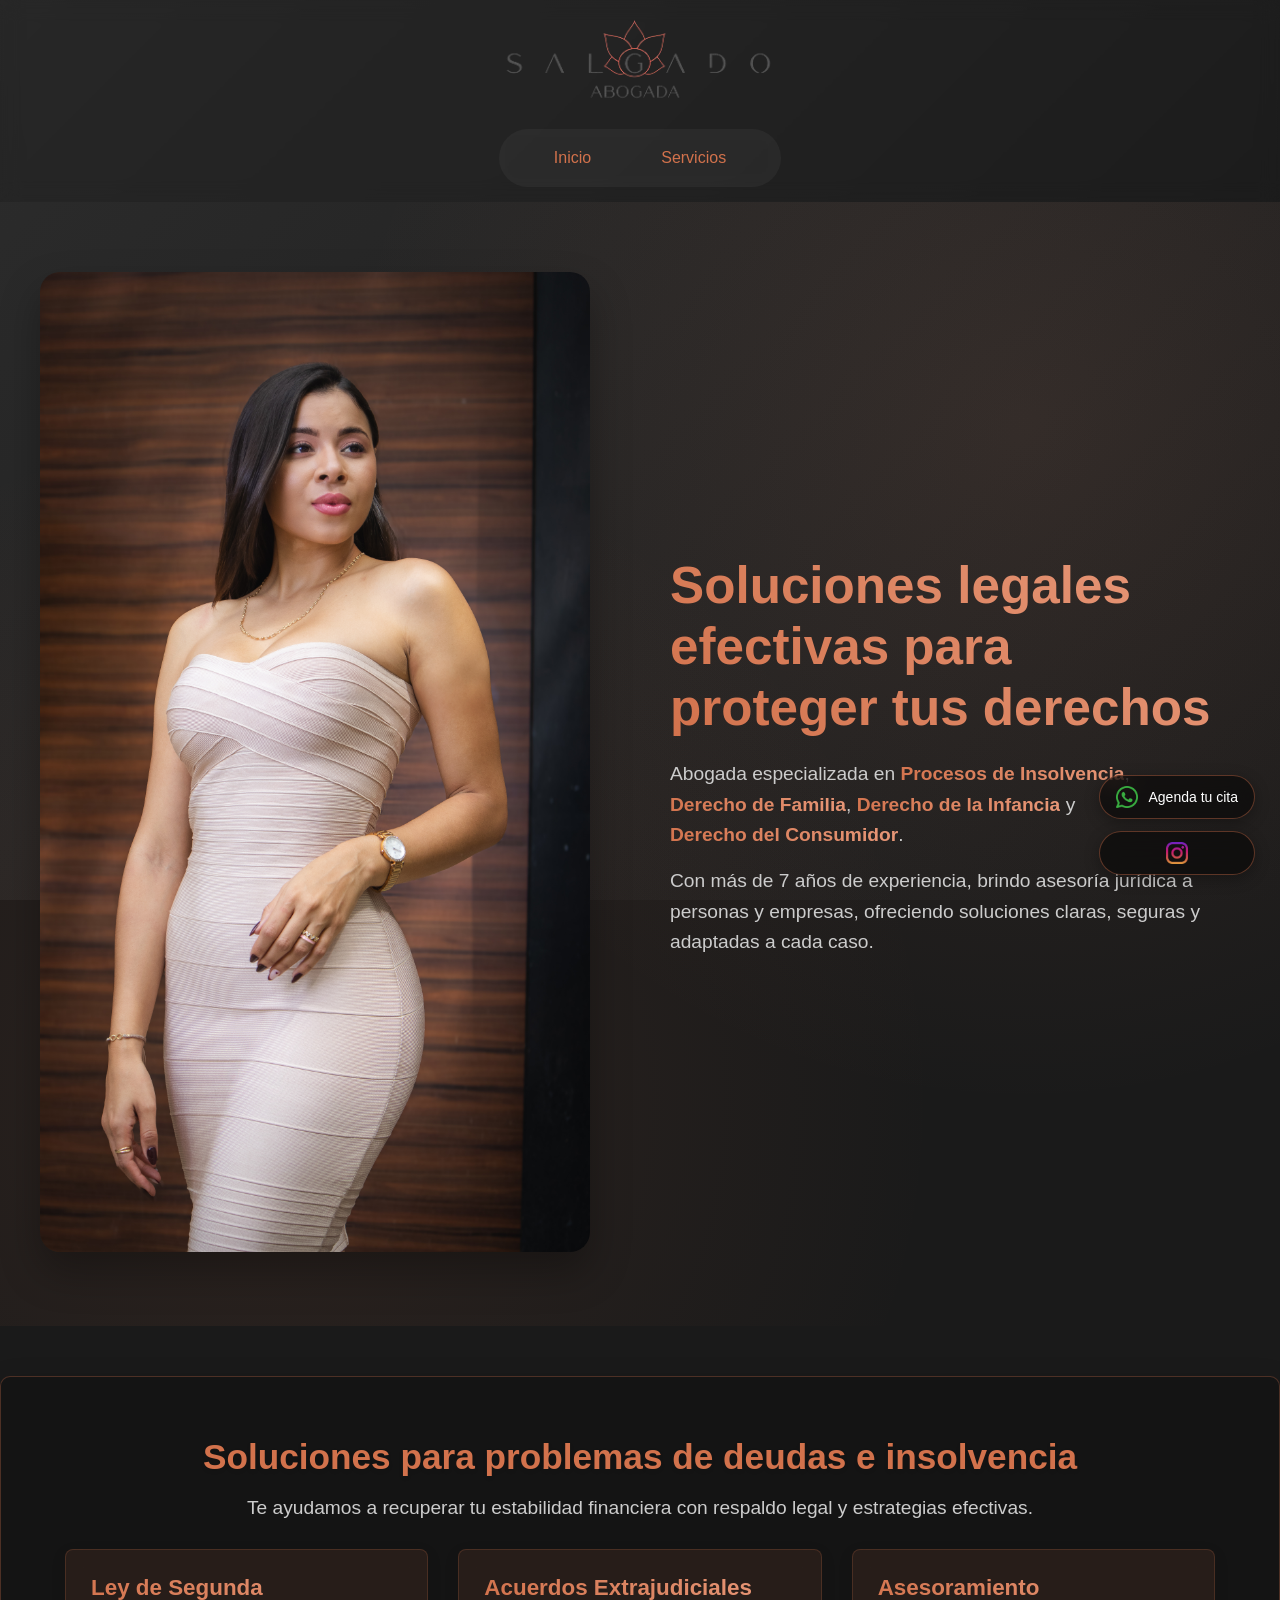
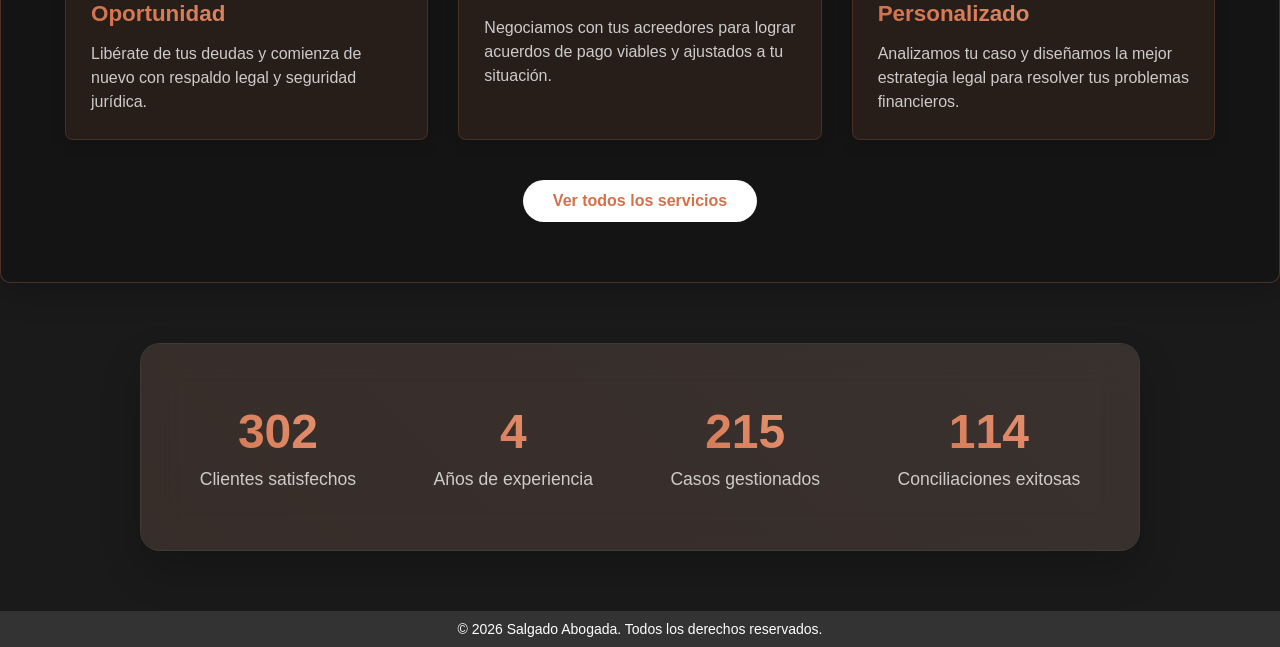
<file: index.html>
<!DOCTYPE html>

<html lang="es">
<head>
    <meta charset="UTF-8" />
    <meta name="viewport" content="width=device-width, initial-scale=1.0" />
    <title>Salgado Abogada | Asesoría Legal Profesional</title>
    
    <!-- SOLUCIÓN 2: Precargar CSS para evitar parpadeos -->
    <link rel="preload" href="assets/css/style.css" as="style" />
    <link rel="stylesheet" href="assets/css/style.css" />
    <link rel="icon" href="assets/img/icon2.webp" type="image/webp" />

    <!-- Script de respaldo para la carga suave si el JS principal tarda -->
    <script>
        window.addEventListener('load', function() { document.body.classList.add('loaded'); });
        setTimeout(function() { document.body.classList.add('loaded'); }, 1000); // Forzar a los 1s por si acaso
    </script>
</head>

<body>

<script src="assets/js/script.js" defer></script>

<div class="bg-decoration">
    <div class="decoration-circle"></div>
    <div class="decoration-circle"></div>
    <div class="decoration-circle"></div>
</div>

<!-- HEADER -->
<header>
    <div class="logo">
        <picture>
            <source srcset="assets/img/logo2.webp" type="image/webp" />
            <img src="assets/img/logo2.webp" alt="Logo Salgado Abogada" width="160" height="80" />
        </picture>
    </div>

    <nav class="navegacion">
        <ul>
            <li><a href="#inicio">Inicio</a></li>
            <li><a href="pages/servicios.html">Servicios</a></li>
        </ul>
    </nav>
</header>

<!-- HERO -->
<section class="hero-section" id="inicio">
    <div class="hero-content">

        <div class="imagen-abogada">
            <picture>
                <source srcset="assets/img/imagenAbogada.webp" type="image/webp" />
                <img src="assets/img/imagenAbogada.webp" alt="Abogada Salgado" width="400" height="400" />
            </picture>
        </div>
    
        <div class="info-abogada">
            <h1>Soluciones legales efectivas para proteger tus derechos</h1>

            <p>
                Abogada especializada en
                <span class="highlight-text">Procesos de Insolvencia</span>,
                <span class="highlight-text">Derecho de Familia</span>,
                <span class="highlight-text">Derecho de la Infancia</span> y
                <span class="highlight-text">Derecho del Consumidor</span>.
            </p>

            <p>
                Con más de 7 años de experiencia, brindo asesoría jurídica a personas y empresas,
                ofreciendo soluciones claras, seguras y adaptadas a cada caso.
            </p>
        </div>
    </div>
</section>

<!-- SERVICIOS DESTACADOS -->
<section class="destacado-insolvencia">
    <div class="destacado-content">
        <h2>Soluciones para problemas de deudas e insolvencia</h2>

        <p>
            Te ayudamos a recuperar tu estabilidad financiera con respaldo legal y estrategias efectivas.
        </p>

        <div class="destacado-items">

            <div class="destacado-item">
                <h3>Ley de Segunda Oportunidad</h3>
                <p>
                    Libérate de tus deudas y comienza de nuevo con respaldo legal y seguridad jurídica.
                </p>
            </div>

            <div class="destacado-item">
                <h3>Acuerdos Extrajudiciales</h3>
                <p>
                    Negociamos con tus acreedores para lograr acuerdos de pago viables y ajustados a tu situación.
                </p>
            </div>

            <div class="destacado-item">
                <h3>Asesoramiento Personalizado</h3>
                <p>
                    Analizamos tu caso y diseñamos la mejor estrategia legal para resolver tus problemas financieros.
                </p>
            </div>

        </div>

        <a href="pages/servicios.html" class="cta-button">
            Ver todos los servicios
        </a>
    </div>
</section>

<!-- CONTADORES -->
<section class="seccion-contadores">
    <div class="item-contador">
        <h2 class="counter" data-target="450">0</h2>
        <p>Clientes satisfechos</p>
    </div>
    <div class="item-contador">
        <h2 class="counter" data-target="7">0</h2>
        <p>Años de experiencia</p>
    </div>
    <div class="item-contador">
        <h2 class="counter" data-target="320">0</h2>
        <p>Casos gestionados</p>
    </div>
    <div class="item-contador">
        <h2 class="counter" data-target="170">0</h2>
        <p>Conciliaciones exitosas</p>
    </div>
</section>

<!-- BOTONES FLOTANTES -->
<div class="contenedor-botones-flotantes">

    <a href="https://api.whatsapp.com/send/?phone=573153799508&text=Hola%2C%20me%20gustar%C3%ADa%20agendar%20una%20asesor%C3%ADa."
       target="_blank"
       rel="noopener noreferrer"
       class="boton-flotante whatsapp">

        <img src="assets/img/whatsapp.webp" alt="WhatsApp">
        <span class="texto-whatsapp">Agenda tu cita</span>
    </a>

    <a href="https://www.instagram.com/abogada_salgado"
       target="_blank"
       rel="noopener noreferrer"
       class="boton-flotante instagram">

        <img src="assets/img/instagram.webp" alt="Instagram">
    </a>
</div>

<!-- FOOTER -->
<footer>
    <p>&copy; 2026 Salgado Abogada. Todos los derechos reservados.</p>
</footer>

</body>
</html>
</file>
<file: assets/css/style.css>
/**
 * =============================================================================
 * SalgadoAbogada Website - Main Stylesheet
 * =============================================================================
 * 
 * @file      style.css
 * @project   SalgadoAbogada Legal Website
 * @version   1.0
 * @author    [Author Name]
 * @created   [Date]
 * @modified  [Date]
 * 
 * DESCRIPTION:
 * Main stylesheet for SalgadoAbogada law firm website. Includes styles for
 * homepage, services page, and contact page with modern glassmorphism design,
 * animated counters, and responsive layouts.
 *
 * COLOR PALETTE:
 * Primary: #D2724C (Orange/Copper)
 * Secondary: #E8997A (Light Orange) 
 * Background: Linear gradient from #2c2c2c to #1a1a1a
 * Text: #ffffff (White), #cccccc (Light Gray)
 *
 * STRUCTURE:
 * 1. Base Styles & Reset
 * 2. Layout Components (Header, Footer)
 * 3. Homepage Styles
 * 4. Services Page Styles  
 * 5. Contact Page Styles
 * 6. Utilities & Animations
 * 7. Media Queries
 *
 * BROWSER SUPPORT: Modern browsers (Chrome 80+, Firefox 75+, Safari 13+)
 * =============================================================================
 */


/* =============================================================================
    1. BASE STYLES & RESET
============================================================================= */

/**
 * Global Reset
 * Removes default browser styles for consistent cross-browser rendering
 */
* {
    margin: 0;
    padding: 0;
    box-sizing: border-box;
}

/**
 * Body Base Styles
 * Sets up the main background gradient, typography, and prevents horizontal scroll
 */
html, body {
    background-color: #1a1a1a !important; /* SOLUCIÓN 1: Fondo oscuro obligatorio desde el inicio */
}

body {
    font-family: 'Arial', sans-serif;
    background: linear-gradient(135deg, #2c2c2c 0%, #1a1a1a 100%);
    background-attachment: fixed;
    color: #ffffff;
    overflow-x: hidden;
    min-height: 100vh;
    /* SOLUCIÓN 4: Transición suave */
    opacity: 0;
    transition: opacity 0.4s ease-in-out;
}

body.loaded {
    opacity: 1;
}


/* =============================================================================
    2. LAYOUT COMPONENTS
   ============================================================================= */

/**
 * Header Component
 * Fixed positioning with glassmorphism effect for modern appearance
 */
header {
    position: relative;
    z-index: 1000;
    background: rgba(0, 0, 0, 0.1);
    backdrop-filter: blur(10px);
    padding: 15px 0;
}

/**
 * Logo Container
 * Centered logo with enhanced brightness for dark theme visibility
 */
.logo {
    display: flex;
    justify-content: center;
    align-items: center;
    margin-bottom: 10px;
}

.logo img {
    width: auto;
    height: 100px;
    filter: brightness(1.2);
    mix-blend-mode: multiply;
}

/**
 * Navigation Component
 * Pill-shaped navigation with glassmorphism background and hover effects
 */
.navegacion ul {
    display: flex;
    justify-content: center;
    list-style: none;
    background: rgba(255, 255, 255, 0.05);
    backdrop-filter: blur(10px);
    border-radius: 50px;
    margin: 0 auto;
    width: fit-content;
    padding: 10px 20px;
}

.navegacion li {
    margin: 0 15px;
}

.navegacion a {
    color: #D2724C;
    text-decoration: none;
    padding: 10px 20px;
    display: block;
    border-radius: 25px;
    transition: all 0.3s ease;
    font-weight: 500;
}

.navegacion a:hover {
    background: rgba(210, 114, 76, 0.2);
    transform: translateY(-2px);
}

/**
 * Footer Component
 * Simple dark footer with consistent styling across all pages
 */
footer {
    background-color: #333;
    color: #fff;
    padding: 10px 20px;
    text-align: center;
    font-size: 14px;
}


/* =============================================================================
    3. HOMEPAGE STYLES
============================================================================= */

/**
 * Hero Section
 * Main landing area with background gradients and fade-in animation
 */
.hero-section {
    position: relative;
    min-height: 80vh;
    display: flex;
    align-items: center;
    justify-content: center;
    padding: 80px 50px;
    background:
    radial-gradient(circle at 20% 80%, rgba(210, 114, 76, 0.1) 0%, transparent 50%),
    radial-gradient(circle at 80% 20%, rgba(232, 153, 122, 0.1) 0%, transparent 50%);
}

.hero-content {
    position: relative;
    display: flex;
    align-items: center;
    max-width: 1200px;
    width: 100%;
    gap: 60px;
    animation: fadeIn 1.2s ease-in;
}

/**
 * Lawyer Image Container
 * Features decorative gradient background and hover effects
 */
.imagen-abogada {
    flex: 1;
    position: relative;
}

/* Decorative background element */
.imagen-abogada::before {
    content: '';
    position: absolute;
    top: -20px;
    left: -20px;
    right: 20px;
    bottom: 20px;
    background: linear-gradient(45deg, #D2724C, #E8997A);
    border-radius: 20px;
    opacity: 0.3;
    z-index: -1;
}

.imagen-abogada img {
    position: relative;
    width: 100%;
    height: auto;
    border-radius: 20px;
    box-shadow: 0 20px 40px rgba(0, 0, 0, 0.3);
    transition: transform 0.3s ease;
}

.imagen-abogada:hover img {
    transform: translateY(-5px);
}

/**
 * Lawyer Information Section
 * Contains main heading, specialties, and experience description
 */
.info-abogada {
    flex: 1;
    padding: 20px;
}

.info-abogada h1 {
    font-size: 3.5em;
    margin-bottom: 20px;
    background: linear-gradient(45deg, #D2724C, #E8997A);
    -webkit-background-clip: text;
    -webkit-text-fill-color: transparent;
    background-clip: text;
    line-height: 1.2;
}

.info-abogada p {
    font-size: 1.2em;
    line-height: 1.6;
    margin-bottom: 15px;
    color: #cccccc;
}

/**
 * Highlighted Text
 * Gradient text effect for legal specialties
 */
.highlight-text {
    display: inline-block;
    background: linear-gradient(45deg, #D2724C, #E8997A);
    -webkit-background-clip: text;
    -webkit-text-fill-color: transparent;
    background-clip: text;
    font-weight: bold;
}

/**
 * Featured Insolvency Section
 * Highlighted section for primary service offering with glassmorphism design
 */
.destacado-insolvencia {
    background-color: rgba(0, 0, 0, 0.2);
    padding: 60px 5%;
    margin: 50px 0;
    border-radius: 10px;
    border: 1px solid rgba(210, 114, 76, 0.3);
    box-shadow: 0 10px 30px rgba(0, 0, 0, 0.2);
}

.destacado-content {
    max-width: 1200px;
    margin: 0 auto;
    text-align: center;
}

.destacado-insolvencia h2 {
    font-size: 2.2rem;
    margin-bottom: 20px;
    color: #D2724C;
    text-shadow: 0 2px 4px rgba(0, 0, 0, 0.1);
}

.destacado-insolvencia > .destacado-content > p {
    font-size: 1.2rem;
    max-width: 800px;
    margin: 0 auto 30px;
    color: #cccccc;
}

/**
 * Service Items Grid
 * Three-column layout for insolvency services
 */
.destacado-items {
    display: flex;
    justify-content: space-between;
    flex-wrap: wrap;
    gap: 30px;
    margin-bottom: 40px;
}

.destacado-item {
    flex: 1;
    min-width: 250px;
    background-color: rgba(210, 114, 76, 0.1);
    backdrop-filter: blur(10px);
    padding: 25px;
    border-radius: 8px;
    box-shadow: 0 5px 15px rgba(0, 0, 0, 0.1);
    text-align: left;
    border: 1px solid rgba(210, 114, 76, 0.2);
    transition: all 0.3s ease;
}

.destacado-item:hover {
    transform: translateY(-5px);
    box-shadow: 0 8px 20px rgba(0, 0, 0, 0.15);
    background-color: rgba(210, 114, 76, 0.15);
}

.destacado-item h3 {
    font-size: 1.4rem;
    margin-bottom: 15px;
    color: #ffffff;
    background: linear-gradient(45deg, #D2724C, #E8997A);
    -webkit-background-clip: text;
    -webkit-text-fill-color: transparent;
    background-clip: text;
}

.destacado-item p {
    color: #cccccc;
    line-height: 1.5;
}

/**
 * Statistics Counter Section
 * Glassmorphism container with animated counters for business metrics
 */
.seccion-contadores {
    display: flex;
    justify-content: space-around;
    align-items: center;
    background: rgba(255, 255, 255, 0.05);
    backdrop-filter: blur(20px);
    border: 1px solid rgba(255, 255, 255, 0.1);
    border-radius: 20px;
    padding: 40px 20px;
    margin: 60px auto;
    max-width: 1000px;
    box-shadow: 0 20px 40px rgba(0, 0, 0, 0.2);
    position: relative;
}

/* Decorative gradient overlay */
.seccion-contadores::before {
    content: '';
    position: absolute;
    top: 0;
    left: 0;
    right: 0;
    bottom: 0;
    background: linear-gradient(45deg, rgba(210, 114, 76, 0.1), rgba(232, 153, 122, 0.1));
    border-radius: 20px;
    z-index: -1;
}

/**
 * Individual Counter Items
 * Animated statistics with gradient text and hover effects
 */
.item-contador {
    text-align: center;
    padding: 20px;
    border-radius: 15px;
    transition: transform 0.3s ease;
}

.item-contador:hover {
    transform: translateY(-5px);
    background: rgba(255, 255, 255, 0.05);
}

.item-contador h2 {
    font-size: 3em;
    margin-bottom: 10px;
    background: linear-gradient(45deg, #D2724C, #E8997A);
    -webkit-background-clip: text;
    -webkit-text-fill-color: transparent;
    background-clip: text;
    font-weight: bold;
}

.item-contador p {
    font-size: 1.1em;
    color: #cccccc;
    font-weight: 500;
}


/* =============================================================================
    4. SERVICES PAGE STYLES
   ============================================================================= */

/**
 * Services Hero Section
 * Introduction banner for services page with gradient text
 */
.servicios-hero {
    background: rgba(0, 0, 0, 0.2);
    padding: 60px 5%;
    text-align: center;
    margin-bottom: 50px;
    border-radius: 10px;
}

.servicios-hero h1 {
    font-size: 2.5rem;
    margin-bottom: 20px;
    color: #ffffff;
    background: linear-gradient(45deg, #D2724C, #E8997A);
    -webkit-background-clip: text;
    -webkit-text-fill-color: transparent;
    background-clip: text;
}

.servicios-hero p {
    font-size: 1.2rem;
    max-width: 800px;
    margin: 0 auto;
    color: #cccccc;
}

/**
 * Services Container
 * Main content area with alternating layout services
 */
.servicios-container {
    max-width: 1200px;
    margin: 0 auto;
    padding: 0 5%;
}

/**
 * Service Item Layout
 * Flexible two-column layout with image and text content
 */
.servicio-item {
    display: flex;
    margin-bottom: 80px;
    align-items: center;
    gap: 40px;
}

/* Reversed layout for alternating design */
.servicio-item.reverse {
    flex-direction: row-reverse;
}

.servicio-imagen {
    flex: 1;
}

.servicio-imagen img {
    width: 100%;
    height: auto;
    border-radius: 8px;
    box-shadow: 0 5px 15px rgba(0, 0, 0, 0.1);
}

/**
 * Service Information Content
 * Text content with gradient headings and structured lists
 */
.servicio-info {
    flex: 1;
}

.servicio-info h2 {
    font-size: 1.8rem;
    margin-bottom: 20px;
    color: #ffffff;
    background: linear-gradient(45deg, #D2724C, #E8997A);
    -webkit-background-clip: text;
    -webkit-text-fill-color: transparent;
    background-clip: text;
}

.servicio-info p {
    margin-bottom: 15px;
    line-height: 1.6;
    color: #cccccc;
}

.servicio-info ul {
    margin-bottom: 20px;
    padding-left: 20px;
}

.servicio-info li {
    margin-bottom: 8px;
    color: #cccccc;
}

/**
 * Methodology Section
 * Four-step process visualization with glassmorphism cards
 */
.metodologia {
    background-color: rgba(0, 0, 0, 0.2);
    padding: 60px 5%;
    margin: 50px 0;
    border-radius: 10px;
}

.metodologia-content {
    max-width: 1200px;
    margin: 0 auto;
}

.metodologia h2 {
    text-align: center;
    font-size: 2rem;
    margin-bottom: 40px;
    color: #ffffff;
    background: linear-gradient(45deg, #D2724C, #E8997A);
    -webkit-background-clip: text;
    -webkit-text-fill-color: transparent;
    background-clip: text;
}

/**
 * Methodology Steps Grid
 * Four-column responsive grid for process steps
 */
.metodologia-pasos {
    display: flex;
    justify-content: space-between;
    flex-wrap: wrap;
    gap: 30px;
}

/**
 * Individual Step Cards
 * Glassmorphism design with numbered circles and descriptive content
 */
.paso {
    flex: 1;
    min-width: 200px;
    background-color: rgba(255, 255, 255, 0.05);
    backdrop-filter: blur(10px);
    padding: 30px;
    border-radius: 8px;
    box-shadow: 0 5px 15px rgba(0, 0, 0, 0.2);
    text-align: center;
    border: 1px solid rgba(255, 255, 255, 0.1);
}

.paso-numero {
    width: 50px;
    height: 50px;
    background: linear-gradient(45deg, #D2724C, #E8997A);
    color: white;
    border-radius: 50%;
    display: flex;
    align-items: center;
    justify-content: center;
    font-size: 1.5rem;
    font-weight: bold;
    margin: 0 auto 20px;
}

.paso h3 {
    font-size: 1.3rem;
    margin-bottom: 15px;
    color: #D2724C;
}

.paso p {
    color: #cccccc;
    line-height: 1.5;
}

/**
 * Call-to-Action Section (Services)
 * Gradient background with prominent action button
 */
.cta-servicios {
    background: rgba(0, 0, 0, 0.3);
    backdrop-filter: blur(10px);
    border: 1px solid rgba(210, 114, 76, 0.3);
    color: #ffffff;
    padding: 60px 5%;
    text-align: center;
    margin: 50px 0;
    border-radius: 10px;
}

.cta-content {
    max-width: 800px;
    margin: 0 auto;
}

.cta-servicios h2 {
    font-size: 2rem;
    margin-bottom: 20px;
}

.cta-servicios p {
    font-size: 1.2rem;
    margin-bottom: 30px;
}

/**
 * CTA Button Component
 * White button with brand color text and hover effects
 */
.cta-button {
    display: inline-block;
    background-color: #ffffff;
    color: #D2724C;
    padding: 12px 30px;
    border-radius: 30px;
    font-weight: bold;
    text-decoration: none;
    transition: all 0.3s ease;
}

.cta-button:hover {
    background-color: #f8f8f8;
    transform: translateY(-3px);
    box-shadow: 0 5px 15px rgba(0, 0, 0, 0.1);
}


/* =============================================================================
    5. CONTACT PAGE STYLES
   ============================================================================= */

/**
 * Contact Container
 * Full-screen background image with overlay and centered content
 */
.contact-container {
    position: relative;
    background-image: url('../img/contacto.webp');
    background-size: cover;
    background-position: center;
    min-height: 100vh;
    display: flex;
    justify-content: center;
    align-items: center;
    color: white;
    text-align: center;
    padding: 2rem;
    overflow: hidden;
}

/**
 * Dark Overlay
 * Semi-transparent overlay for better text readability
 */
.contact-container .overlay {
    position: absolute;
    top: 0; 
    left: 0; 
    right: 0; 
    bottom: 0;
    background-color: rgba(0, 0, 0, 0.7);
    z-index: 0;
}

/**
 * Contact Content
 * Centered content area with contact methods and social links
 */
.contact-content {
    position: relative;
    z-index: 1;
    max-width: 600px;
    width: 100%;
    padding: 2rem;
    border-radius: 10px;
    animation: fadeIn 1.2s ease-in;
}

.contact-content h1 {
    font-size: 2.5rem;
    margin-bottom: 0.5rem;
    font-family: serif;
}

.sub {
    font-size: 1.2rem;
    margin-bottom: 2rem;
    letter-spacing: 2px;
    font-weight: 300;
}

/**
 * Primary Contact Button (WhatsApp)
 * Highlighted button for main contact method
 */
.contact-buttons .btn {
    display: block;
    margin: 1rem auto;
    padding: 0.8rem 1.5rem;
    border: 1px solid white;
    text-decoration: none;
    color: white;
    border-radius: 5px;
    transition: background 0.3s;
    font-weight: bold;
}

.contact-buttons .btn:hover {
    background-color: rgba(255, 255, 255, 0.2);
    border-color: #fff;
}

/**
 * Secondary Contact Options
 * Social media and location links with icons
 */
.icon-row {
    display: flex;
    justify-content: space-around;
    margin-top: 2rem;
    gap: 1rem;
    flex-wrap: wrap;
}

.icon-row a {
    display: flex;
    flex-direction: column;
    align-items: center;
    text-align: center;
    color: white;
    text-decoration: none;
    font-size: 14px;
    transition: transform 0.3s ease;
}

.icon-row img {
    width: 40px;
    height: 40px;
    margin-bottom: 5px;
    transition: transform 0.3s ease;
}

.icon-row img:hover {
    transform: scale(1.1);
    filter: brightness(1.3);
}


/* =============================================================================
    6. UTILITIES & ANIMATIONS
   ============================================================================= */

/**
 * Background Decorative Elements
 * Floating animated circles for visual enhancement
 */
.bg-decoration {
    position: fixed;
    top: 0;
    left: 0;
    width: 100%;
    height: 100%;
    pointer-events: none;
    z-index: -1;
    opacity: 0.1;
}

.decoration-circle {
    position: absolute;
    border-radius: 50%;
    background: linear-gradient(45deg, #D2724C, #E8997A);
    animation: float 6s ease-in-out infinite;
}

/* Positioned circles with different sizes and delays */
.decoration-circle:nth-child(1) {
    width: 200px;
    height: 200px;
    top: 10%;
    right: 10%;
    animation-delay: 0s;
}

.decoration-circle:nth-child(2) {
    width: 150px;
    height: 150px;
    bottom: 20%;
    left: 5%;
    animation-delay: 2s;
}

.decoration-circle:nth-child(3) {
    width: 100px;
    height: 100px;
    top: 50%;
    right: 30%;
    animation-delay: 4s;
}

/**
 * Keyframe Animations
 */

/* Fade-in animation for page load */
@keyframes fadeIn {
    from {
        opacity: 0;
        transform: translateY(20px);
    }
    to {
        opacity: 1;
        transform: translateY(0);
    }
}

/* Floating animation for decorative elements */
@keyframes float {
    0%, 100% { 
        transform: translateY(0px) rotate(0deg); 
    }
    50% { 
        transform: translateY(-20px) rotate(180deg); 
    }
}

/**
 * Counter Animation Utility
 * Smooth transitions for animated counters
 */
.counter {
    transition: transform 0.3s ease, color 0.3s ease;
}

/**
 * Botones Flotantes - Diseño Minimalista y Profesional
 * Combina glassmorphism con los tonos cobre de la marca
 */
.contenedor-botones-flotantes {
    position: fixed;
    bottom: 25px;
    right: 25px;
    display: flex;
    flex-direction: column;
    gap: 12px;
    z-index: 2000;
}

.boton-flotante {
    display: flex;
    align-items: center;
    justify-content: center;
    gap: 10px;
    background: rgba(0, 0, 0, 0.5);
    backdrop-filter: blur(10px);
    border: 1px solid rgba(210, 114, 76, 0.4);
    padding: 10px 16px;
    border-radius: 50px;
    text-decoration: none;
    transition: all 0.3s ease;
    box-shadow: 0 4px 15px rgba(0, 0, 0, 0.3);
}

.boton-flotante img {
    width: 22px;
    height: 22px;
    display: block;
}

.boton-flotante .texto-whatsapp {
    color: #ffffff;
    font-size: 14px;
    font-weight: 500;
    white-space: nowrap;
}

.boton-flotante:hover {
    background: rgba(210, 114, 76, 0.2);
    border-color: #D2724C;
    transform: translateY(-3px);
    box-shadow: 0 6px 20px rgba(210, 114, 76, 0.3);
}

/* Ajustes para móvil */
@media (max-width: 480px) {
    .contenedor-botones-flotantes {
        bottom: 20px;
        right: 20px;
        gap: 10px;
    }

    .boton-flotante {
        padding: 10px;
    }

    .boton-flotante .texto-whatsapp {
        display: none; /* Simplificar en móvil */
    }
}
/* =============================================================================
7. MEDIA QUERIES - RESPONSIVE DESIGN MEJORADO
============================================================================= */

/* Móviles pequeños (hasta 360px) */
@media (max-width: 360px) {
    .header-container {
        padding: 0 10px;
    }
    
    .logo img {
        height: 60px;
    }
    
    .navegacion ul {
        flex-direction: column;
        align-items: center;
        border-radius: 15px;
        padding: 5px 10px;
    }
    
    .navegacion li {
        margin: 3px 0;
        width: 100%;
        text-align: center;
    }
    
    .navegacion a {
        padding: 6px 12px;
        font-size: 13px;
    }
    
    .hero-section {
        padding: 30px 15px;
        min-height: 70vh;
    }
    
    .info-abogada h1 {
        font-size: 1.8em;
    }
    
    .info-abogada p {
        font-size: 1em;
    }
    
    .destacado-item {
        padding: 15px;
    }
    
    .destacado-item h3 {
        font-size: 1.1rem;
    }
    
    .item-contador h2 {
        font-size: 2em;
    }
    
    .seccion-contadores {
        padding: 20px 10px;
        margin: 30px auto;
    }
}

/* Móviles (361px a 480px) */
@media (min-width: 361px) and (max-width: 480px) {
    .header-container {
        padding: 0 15px;
    }
    
    .logo img {
        height: 70px;
    }
    
    .navegacion ul {
        padding: 8px 12px;
    }
    
    .navegacion a {
        padding: 8px 14px;
        font-size: 13px;
    }
    
    .hero-section {
        padding: 35px 15px;
    }
    
    .info-abogada h1 {
        font-size: 2em;
    }
    
    .info-abogada p {
        font-size: 1.05em;
    }
    
    .destacado-item {
        padding: 18px;
    }
    
    .item-contador h2 {
        font-size: 2.2em;
    }
}

/* Móviles grandes y tablets pequeñas (481px a 768px) */
@media (min-width: 481px) and (max-width: 768px) {
    .header-container {
        flex-direction: row;
        justify-content: space-between;
    }
    
    .logo {
        margin-bottom: 0;
    }
    
    .navegacion {
        width: auto;
    }
    
    .hero-content {
        flex-direction: row;
        text-align: left;
        gap: 30px;
    }
    
    .info-abogada {
        text-align: left;
        padding: 0 15px;
    }
    
    .destacado-items {
        flex-direction: row;
        flex-wrap: wrap;
    }
    
    .destacado-item {
        flex: 1 0 calc(50% - 20px);
        min-width: 200px;
    }
    
    .seccion-contadores {
        flex-direction: row;
        flex-wrap: wrap;
        justify-content: space-around;
    }
    
    .item-contador {
        width: calc(50% - 20px);
        margin-bottom: 20px;
    }
}

/* Tablets (769px a 1024px) */
@media (min-width: 769px) and (max-width: 1024px) {
    .header-container {
        padding: 0 30px;
    }
    
    .hero-section {
        padding: 60px 30px;
    }
    
    .info-abogada h1 {
        font-size: 2.8em;
    }
    
    .destacado-item {
        flex: 1 0 calc(33.333% - 20px);
    }
    
    .item-contador {
        width: calc(25% - 20px);
        margin-bottom: 0;
    }
    
    .item-contador h2 {
        font-size: 2.8em;
    }
}

/* Laptops (1025px a 1366px) */
@media (min-width: 1025px) and (max-width: 1366px) {
    .header-container {
        padding: 0 40px;
    }
    
    .hero-section {
        padding: 70px 40px;
    }
    
    .info-abogada h1 {
        font-size: 3.2em;
    }
    
    .imagen-abogada::before {
        top: -20px;
        left: -20px;
        right: 20px;
        bottom: 20px;
    }
}

/* Desktops (1367px a 1600px) */
@media (min-width: 1367px) and (max-width: 1600px) {
    .header-container {
        padding: 0 50px;
    }
    
    .hero-section {
        padding: 80px 50px;
    }
    
    .info-abogada h1 {
        font-size: 3.5em;
    }
}

/* Monitores grandes (más de 1600px) */
@media (min-width: 1601px) {
    .header-container {
        padding: 0 60px;
    }
    
    .hero-section {
        padding: 100px 60px;
    }
    
    .info-abogada h1 {
        font-size: 4em;
    }
}

/* Modo landscape en móviles */
@media (max-height: 500px) and (orientation: landscape) {
    .hero-section {
        min-height: 100vh;
        padding: 40px 20px;
    }
    
    .hero-content {
        flex-direction: row;
        gap: 30px;
    }
    
    .imagen-abogada {
        max-width: 250px;
    }
}

/* Efectos táctiles para dispositivos sin hover */
@media (hover: none) {
    .destacado-item:active,
    .item-contador:active,
    .navegacion a:active {
        transform: scale(0.98);
    }
}

/* Prevención de zoom en inputs en iOS */
@media screen and (max-width: 768px) {
    input, select, textarea {
        font-size: 16px !important;
    }
}

/* Impresión */
@media print {
    * {
        background: transparent !important;
        color: black !important;
        box-shadow: none !important;
        text-shadow: none !important;
    }
    
    .navegacion, .destacado-item:hover, .item-contador:hover {
        transform: none !important;
    }
    
    .imagen-abogada::before {
        display: none;
    }
}
</file>
